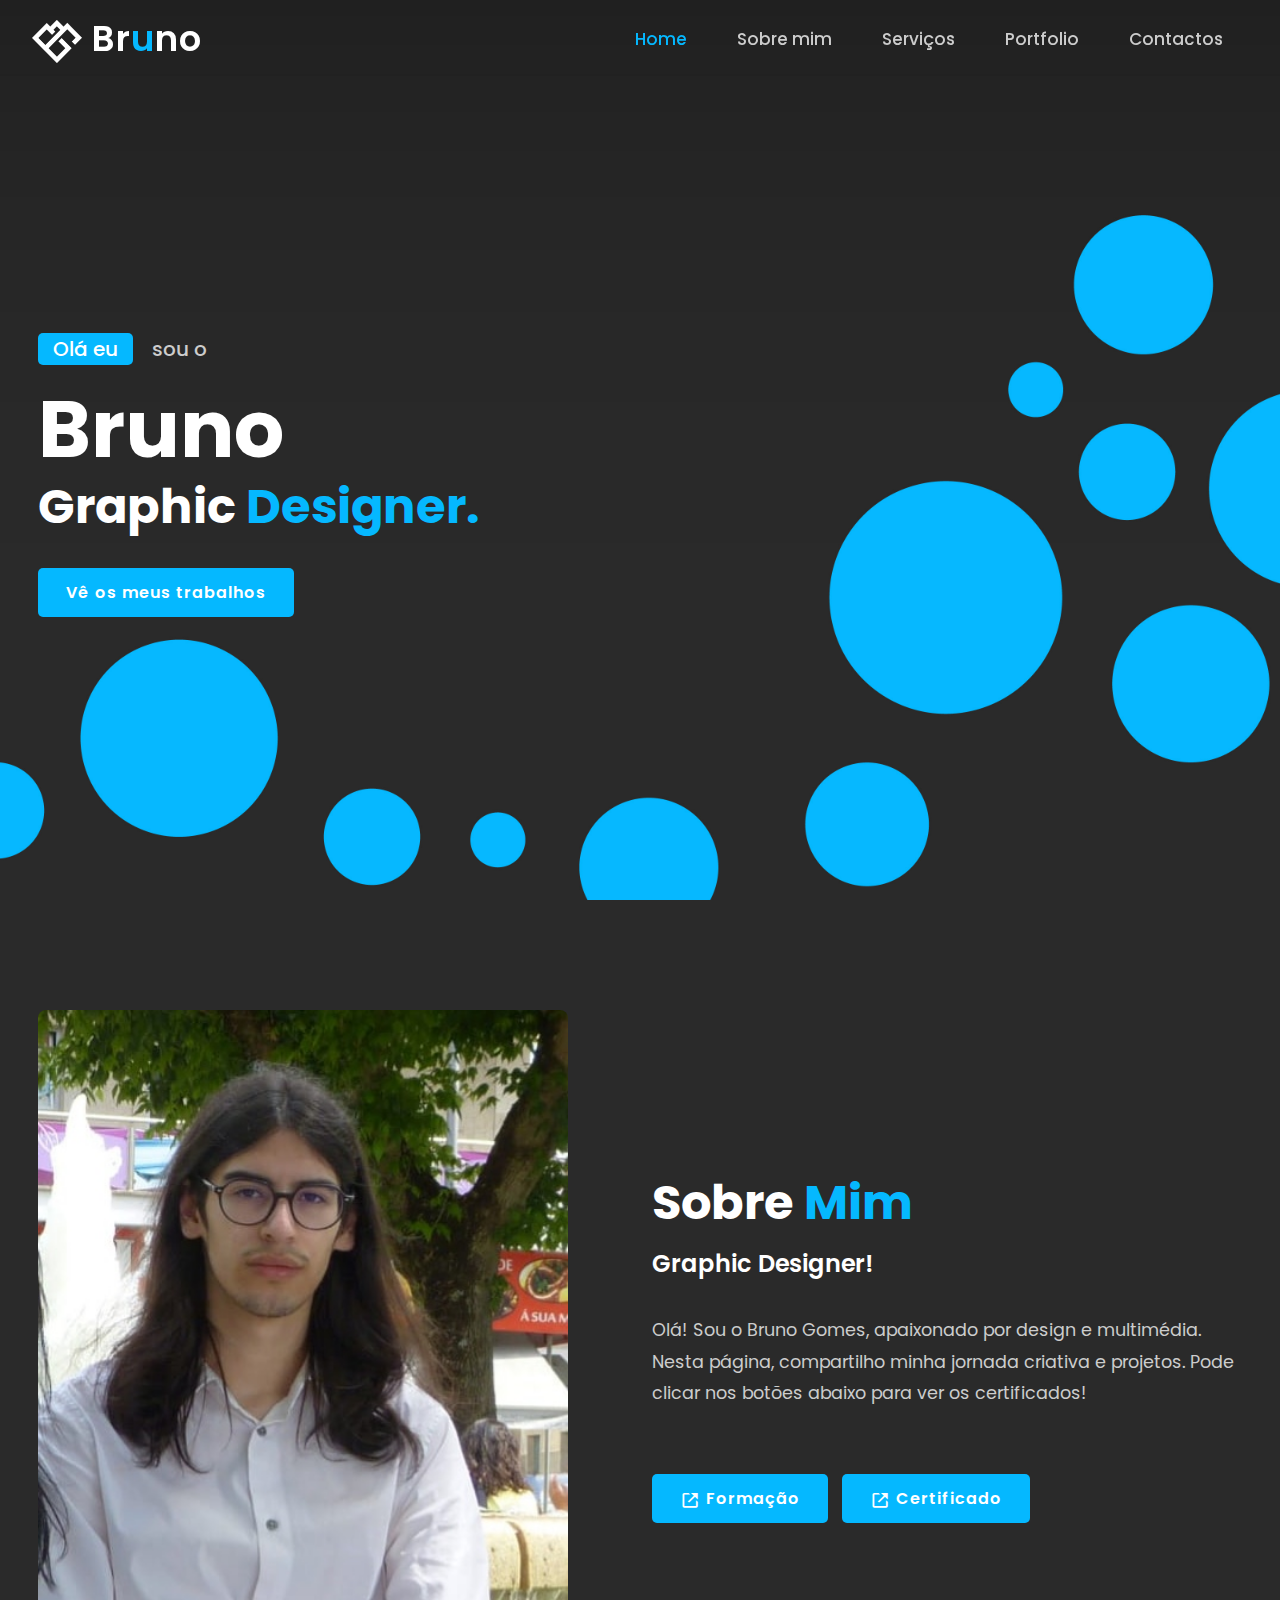
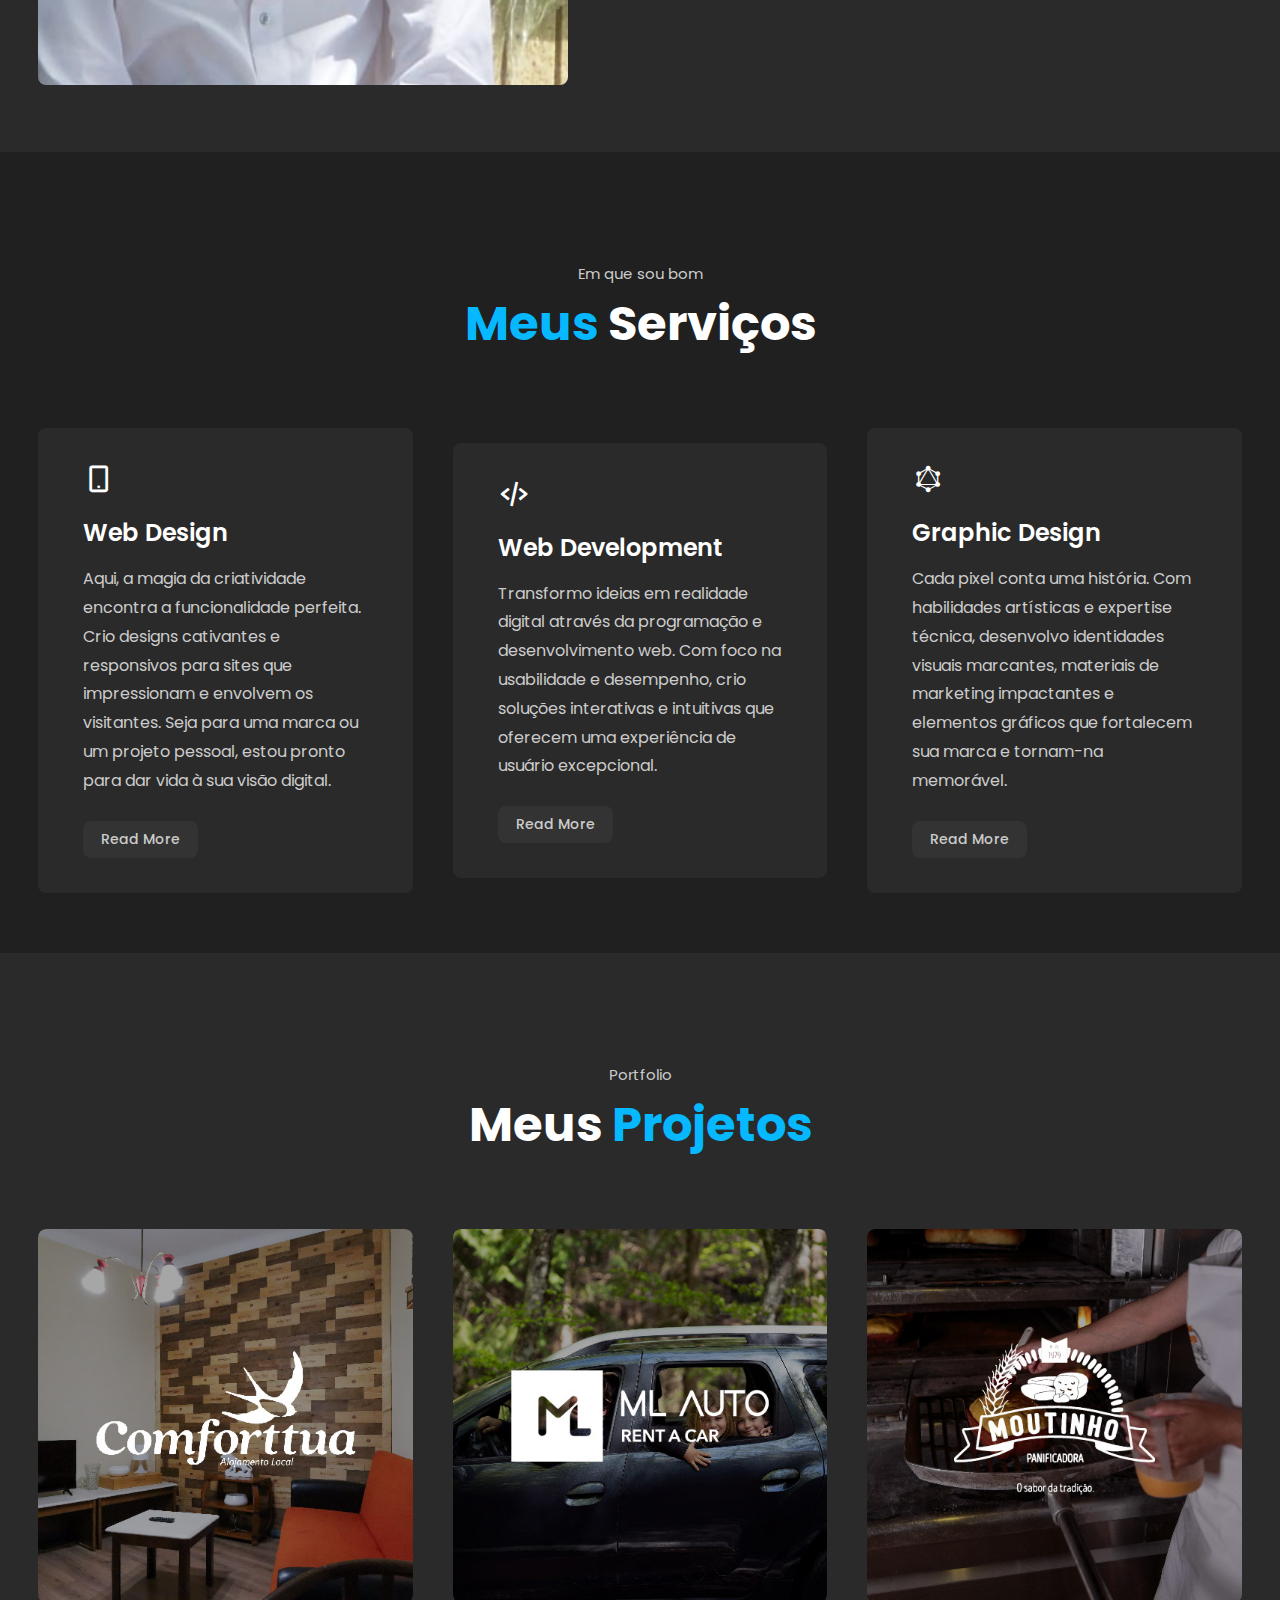
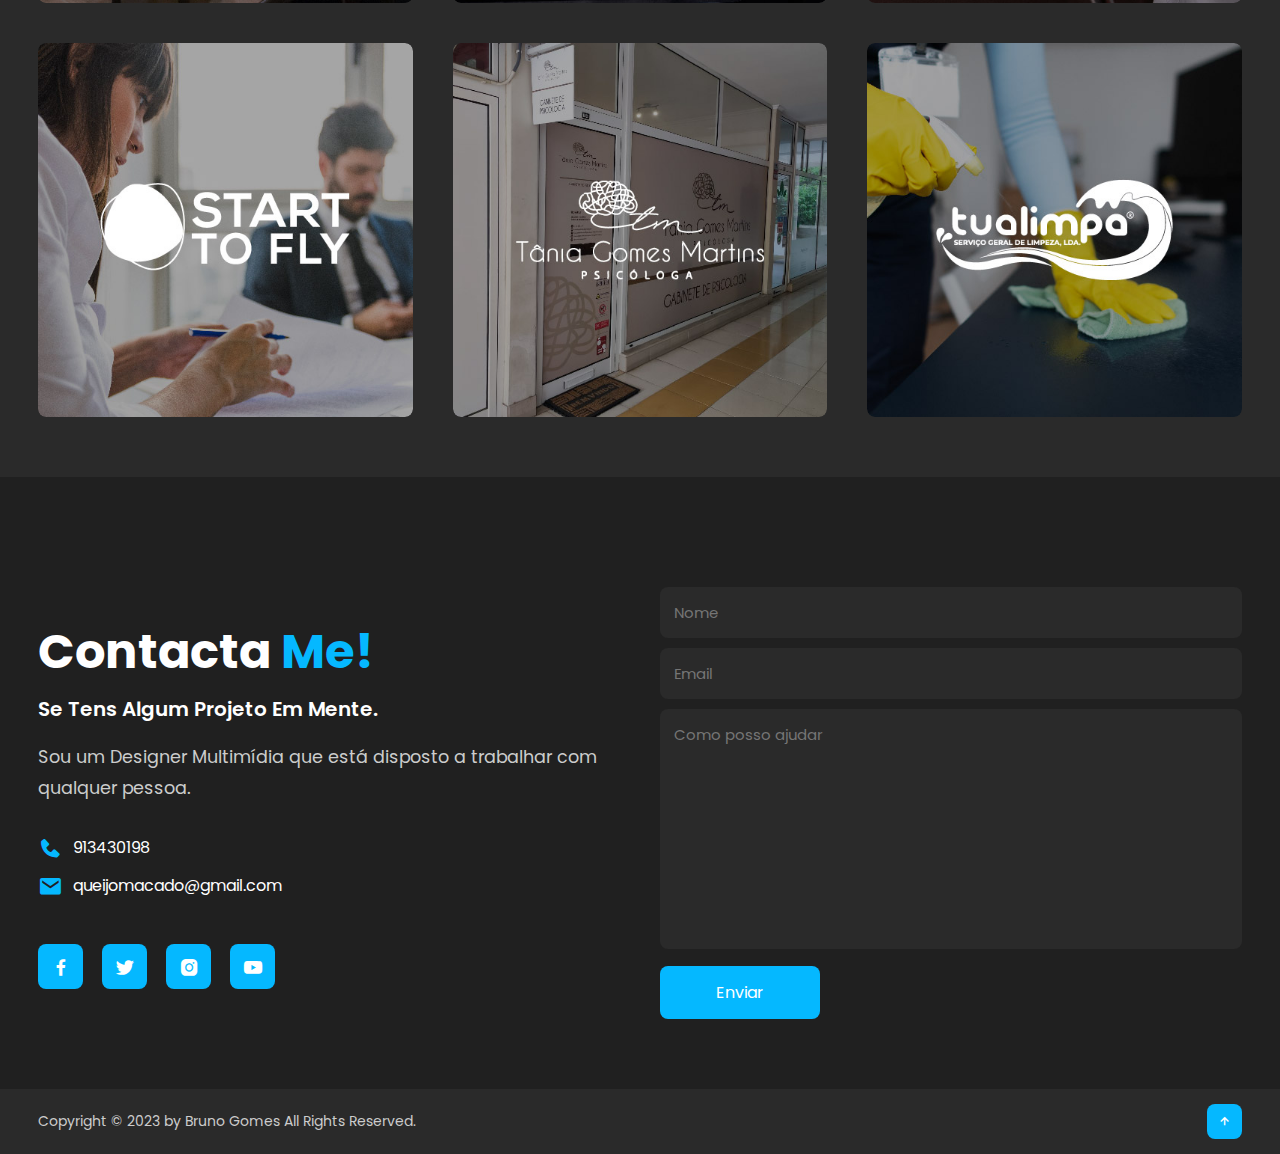
<file: index.html>
<!DOCTYPE html>
<html lang="en">
<head>
    <meta charset="UTF-8">
    <meta http-equiv="X-UA-Compatible" content="IE=edge">
    <meta name="viewport" content="width=device-width, initial-scale=1.0">
    <title>Bruno Gomes - Designer</title>
    <link rel="stylesheet" type="text/css" href="style.css">
    <link rel="icon" type="image/x-icon" href="images/logo.png">
    <link rel="stylesheet" href="https://unpkg.com/boxicons@latest/css/boxicons.min.css">
    <link rel="preconnect" href="https://fonts.googleapis.com">
    <link rel="preconnect" href="https://fonts.gstatic.com" crossorigin>
    <link href="https://fonts.googleapis.com/css2?family=Poppins:wght@300;400;500;600;700;800;900&display=swap" rel="stylesheet">
</head>
<body>
    <!--Header-->
    <header>
        <a href="index.html" class="logo"><img src="images/logo.png">Br<span>u</span>no</a>
        <ul class="navlist">
            <li><a href="#home" class="home navlink active">Home</a></li>
            <li><a href="#about" class="about navlink">Sobre mim</a></li>
            <li><a href="#services" class="services navlink">Serviços</a></li>
            <li><a href="#portfolio" class="portfolio navlink">Portfolio</a></li>
            <li><a href="#contact" class="contact navlink">Contactos</a></li>
        </ul>
        <div class="bx bx-menu" id="menu-icon">
        
        </div>
    </header>
    <!--Home-->
    <section id="home">
        <div class="home-text">
            <div class="slide">
                <span class="one">Olá eu</span>
                <span class="two">sou o</span>
            </div>
            <h1>Bruno</h1>
            <h3>Graphic<span> Designer.</span></h3>
            
            <div class="button">
                <a href="#portfolio" class="btn">Vê os meus trabalhos</a>
            </div>
        </div>
    </section>
    <!--About me-->
    <section id="about">
        <div class="about-img">
            <img src="images/me.jpeg">
        </div>
        <div class="about-text">
            <h2>Sobre <span>Mim</span></h2>
            <h4>Graphic Designer!</h4>
            <p>Olá! Sou o Bruno Gomes, apaixonado por design e multimédia. Nesta página, compartilho minha jornada criativa e projetos. Pode clicar nos botões abaixo para ver os certificados!</p>
            <a href="files/matricula.pdf" target="_blank" class="btn"><i class="bx bx-link-external"></i> Formação</a>
            <a href="files/certificado.pdf" target="_blank" class="btn"><i class="bx bx-link-external"></i> Certificado</a>
        </div>
    </section>
    <!--Services-->
    <section id="services">
        <div class="main-text">
            <p>Em que sou bom</p>
            <h2><span>Meus</span> Serviços</h2>
        </div>
        <div class="services-content">
            <div class="box">
                <div class="s-icons">
                    <i class="bx bx-mobile-alt"></i>
                </div>
                <h3>Web Design</h3>
                <p>Aqui, a magia da criatividade encontra a funcionalidade perfeita. Crio designs cativantes e responsivos para sites que impressionam e envolvem os visitantes. Seja para uma marca ou um projeto pessoal, estou pronto para dar vida à sua visão digital.</p>
                <a href="#services" class="read">Read More</a>
            </div>
            <div class="box">
                <div class="s-icons">
                    <i class='bx bx-code-alt'></i>
                </div>
                <h3>Web Development</h3>
                <p>Transformo ideias em realidade digital através da programação e desenvolvimento web. Com foco na usabilidade e desempenho, crio soluções interativas e intuitivas que oferecem uma experiência de usuário excepcional.</p>
                <a href="#services" class="read">Read More</a>
            </div>
            <div class="box">
                <div class="s-icons">
                    <i class='bx bxl-graphql'></i>
                </div>
                <h3>Graphic Design</h3>
                <p>Cada pixel conta uma história. Com habilidades artísticas e expertise técnica, desenvolvo identidades visuais marcantes, materiais de marketing impactantes e elementos gráficos que fortalecem sua marca e tornam-na memorável.</p>
                <a href="#services" class="read">Read More</a>
            </div>
        </div>
    </section>
    <!--Portfolio-->
    <section id="portfolio">
        <div class="main-text">
            <p>Portfolio</p>
            <h2>Meus <span>Projetos</span></h2>
        </div>
        <div class="portfolio-content">
            <!--1-->
            <div class="row">
                <img src="images/comfort/comfort.jpg" alt="">
                <div class="layer">
                    <h5>Comfort Tua</h5>
                    <p>A Comfort Tua é uma pousada localizada na região de Mirandela, conhecida pelo seu charme e tranquilidade. Oferecem estadias confortáveis e memoráveis.</p>
                    <a href="#portfolio"><i class="bx bx-link-external"></i></a>
                </div>
            </div>
            <!--2-->
            <div class="row">
                <img src="images/MLAUTO/rentacar.jpg" alt="">
                <div class="layer">
                    <h5>ML Auto Rent A Car</h5>
                    <p>ML Auto Rent A Car é uma empresa de aluguel de carros com uma variedade de veículos modernos e bem-mantidos.</p>
                    <a href="#portfolio"><i class="bx bx-link-external"></i></a>
                </div>
            </div>
            <!--3-->
            <div class="row">
                <img src="images/Panificadora/panificadora.jpg" alt="">
                <div class="layer">
                    <h5>Panificadora Moutinho</h5>
                    <p>É uma panificadora dedicada a fornecer produtos de panificação frescos e deliciosos para a comunidade, os pães são feitos com ingredientes de alta qualidade e com muito carinho, garantindo um sabor único em cada mordida.</p>
                    <a href="#portfolio"><i class="bx bx-link-external"></i></a>
                </div>
            </div>
            <!--4-->
            <div class="row">
                <img src="images/STF/starttofly.jpg" alt="">
                <div class="layer">
                    <h5>Start To Fly</h5>
                    <p>É uma empresa contábil dedicada a fornecer soluções financeiras sob medida para lançar o seu negócio, com uma equipa de profissionais experientes e comprometidos, conseguem ajudá-lo a navegar pelas complexidades financeiras e contábeis com facilidade.</p>
                    <a href="#portfolio"><i class="bx bx-link-external"></i></a>
                </div>
            </div>
            <!--5-->
            <div class="row">
                <img src="images/TATA/tata.jpg" alt="">
                <div class="layer">
                    <h5>Tânia Gomes Martins</h5>
                    <p>Psicóloga dedicada a apoiar e guiar indivíduos em sua jornada emocional e psicológica, com objetivo de fornecer um ambiente acolhedor e confidencial, onde você pode se sentir à vontade para compartilhar suas preocupações e desafios.</p>
                    <a href="#portfolio"><i class="bx bx-link-external"></i></a>
                </div>
            </div>
            <!--6-->
            <div class="row">
                <img src="images/TUALIMPA/tualimpa.jpg" alt="">
                <div class="layer">
                    <h5>Tualimpa</h5>
                    <p>Uma empresa especializada em serviços de limpeza e conservação para atender às necessidades do seu espaço, a equipa é composta por profissionais experientes e dedicados, comprometidos em proporcionar um ambiente limpo, organizado e acolhedor.</p>
                    <a href="#portfolio"><i class="bx bx-link-external"></i></a>
                </div>
            </div>
        </div>
    </section>
    <!--Contact-->
    <section id="contact">
        <div class="contact-text">
            <h2>Contacta <span>Me!</span></h2>
            <h4>Se Tens Algum Projeto Em Mente.</h4>
            <p>Sou um Designer Multimídia que está disposto a trabalhar com qualquer pessoa.</p>
            <div class="list">
                <li><i class='bx bxs-phone'></i>913430198</li>
                <li><i class='bx bxs-envelope' ></i>queijomacado@gmail.com</li>
            </div>
            <div class="contact-icons">
                <a href="#contact"><i class="bx bxl-facebook"></i></a>
                <a href="#contact"><i class="bx bxl-twitter"></i></a>
                <a href="#contact"><i class="bx bxl-instagram-alt"></i></a>
                <a href="#contact"><i class="bx bxl-youtube"></i></a>
            </div>
        </div>
        <div class="contact-form">
            <form action="">
                <input type="name" placeholder="Nome" required>
                <input type="email" placeholder="Email" required>
                <textarea name="" id="" cols="35" rows="10" placeholder="Como posso ajudar" required></textarea>
                <input type="submit" value="Enviar" class="submit" required>
            </form>
        </div>
    </section>
    <!--Footer-->
    <section class="end">
        <div class="last-text">
            <p>Copyright © 2023 by Bruno Gomes All Rights Reserved.</p>
        </div>
        <div class="top">
            <a href="#home"><i class="bx bx-up-arrow-alt"></i></a>
        </div>
    </section>
    <script type="text/javascript" src="js/script.js"></script>
</body>
</html>
</file>
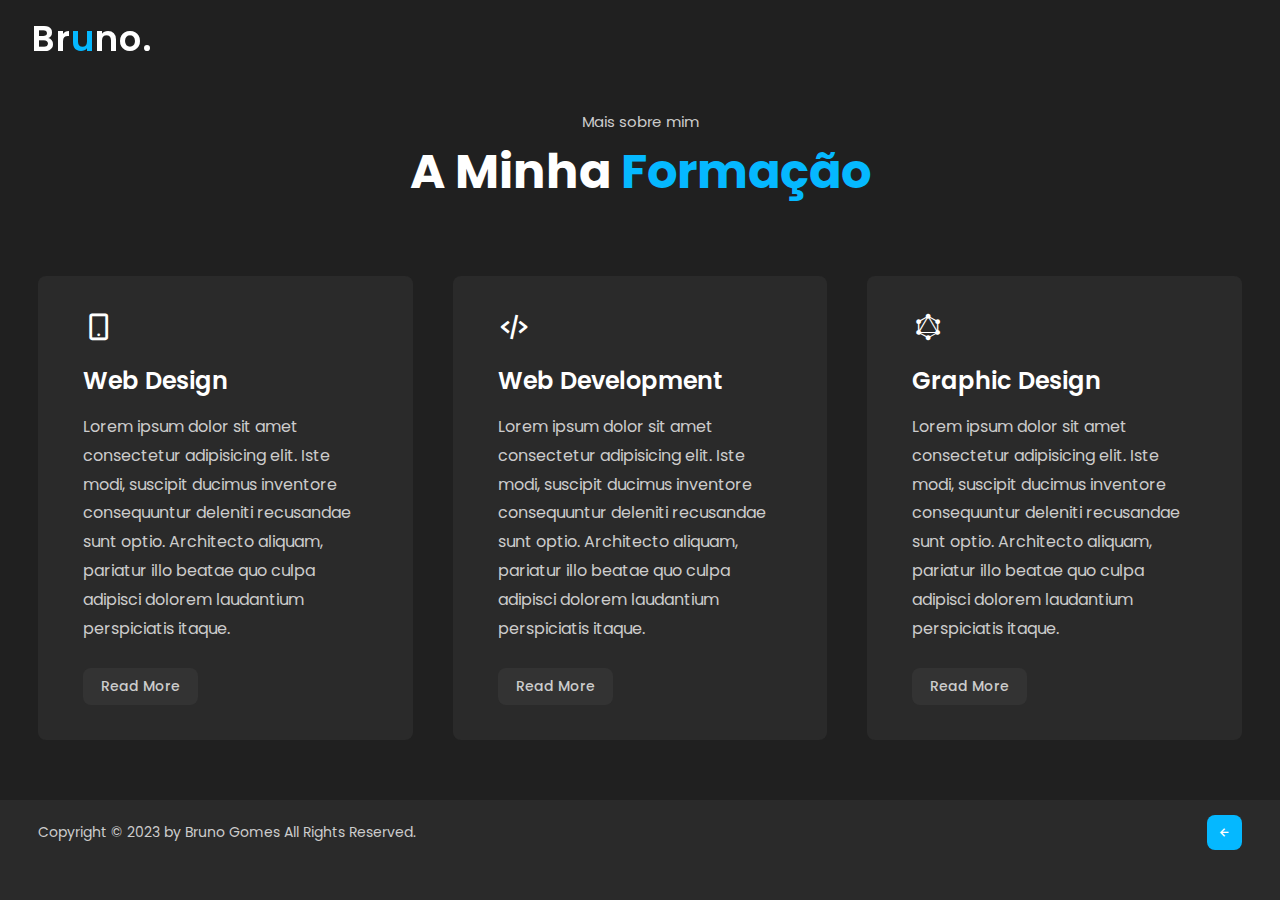
<file: comfort.html>
<!DOCTYPE html>
<html lang="en">
<head>
    <meta charset="UTF-8">
    <meta http-equiv="X-UA-Compatible" content="IE=edge">
    <meta name="viewport" content="width=device-width, initial-scale=1.0">
    <title>Bruno Gomes - Designer</title>
    <link rel="stylesheet" type="text/css" href="style.css">
    <link rel="icon" type="image/x-icon" href="images/logo.png">
    <link rel="stylesheet" href="https://unpkg.com/boxicons@latest/css/boxicons.min.css">
    <link rel="preconnect" href="https://fonts.googleapis.com">
    <link rel="preconnect" href="https://fonts.gstatic.com" crossorigin>
    <link href="https://fonts.googleapis.com/css2?family=Poppins:wght@300;400;500;600;700;800;900&display=swap" rel="stylesheet">
</head>
<body>
    <!--Header-->
    <header>
        <a href="index.html" class="logo">Br<span>u</span>no.</a>
        <ul class="navlist">
           
        </ul>
        <div class="bx bx-menu" id="menu-icon">
        
        </div>
    </header>
    <!--Services-->
    <section id="services">
        <div class="main-text">
            <p>Mais sobre mim</p>
            <h2>A Minha <span>Formação</span></h2>
        </div>
        <div class="services-content">
            <div class="box">
                <div class="s-icons">
                    <i class="bx bx-mobile-alt"></i>
                </div>
                <h3>Web Design</h3>
                <p>Lorem ipsum dolor sit amet consectetur adipisicing elit. Iste modi, suscipit ducimus inventore consequuntur deleniti recusandae sunt optio. Architecto aliquam, pariatur illo beatae quo culpa adipisci dolorem laudantium perspiciatis itaque.</p>
                <a href="#" class="read">Read More</a>
            </div>
            <div class="box">
                <div class="s-icons">
                    <i class='bx bx-code-alt'></i>
                </div>
                <h3>Web Development</h3>
                <p>Lorem ipsum dolor sit amet consectetur adipisicing elit. Iste modi, suscipit ducimus inventore consequuntur deleniti recusandae sunt optio. Architecto aliquam, pariatur illo beatae quo culpa adipisci dolorem laudantium perspiciatis itaque.</p>
                <a href="#" class="read">Read More</a>
            </div>
            <div class="box">
                <div class="s-icons">
                    <i class='bx bxl-graphql'></i>
                </div>
                <h3>Graphic Design</h3>
                <p>Lorem ipsum dolor sit amet consectetur adipisicing elit. Iste modi, suscipit ducimus inventore consequuntur deleniti recusandae sunt optio. Architecto aliquam, pariatur illo beatae quo culpa adipisci dolorem laudantium perspiciatis itaque.</p>
                <a href="#" class="read">Read More</a>
            </div>
        </div>
    </section>
    <!--Footer-->
    <section class="end">
        <div class="last-text">
            <p>Copyright © 2023 by Bruno Gomes All Rights Reserved.</p>
        </div>
        <div class="top">
            <a href="index.html"><i class="bx bx-left-arrow-alt"></i></a>
        </div>
    </section>
    <script type="text/javascript" src="js/script.js"></script>
</body>
</html>
</file>
<file: style.css>
*{
    padding: 0;
    margin: 0;
    box-sizing: border-box;
    font-family: 'Poppins', sans-serif;
    text-decoration: none;
    list-style: none;
    scroll-behavior: smooth;
}

:root{
    --bg-color: #2a2a2a;
    --second-bg-color: #202020;
    --text-color: #FFF;
    --second-color: #CCC;
    --main-color: #05b8ff;
    --big-font: 5rem;
    --h2-font: 3rem;
    --p-font: 1.1rem;
}

body{
    background: var(--bg-color);
    color: var(--text-color);
}

header{
    position: fixed;
    width: 100%;
    top: 0;
    right: 0;
    z-index: 1000;
    display: flex;
    align-items: center;
    justify-content: space-between;
    background: transparent;
    padding: 22px 15%;
    border-bottom: 1px solid transparent;
    transition: all .45s ease;
}

.logo{
    color: var(--text-color);
    font-size: 35px;
    font-weight: 600;
    letter-spacing: 1px;
}

.logo img{
    max-width: 50px;
    width: 100%;
    height: auto;
    vertical-align: middle;
    margin-right: 10px;
}

span{
    color: var(--main-color);
}

.navlist{
    display: flex;
}

.navlist a{
   color: var(--second-color);
   font-size: 17px;
   font-weight: 500;
   margin: 0 25px; 
   transition: all .45s ease;
}

.navlist a:hover{
    color: var(--main-color);
}

.navlist a.active{
    color: var(--main-color);
}

#menu-icon{
    font-size: 35px;
    color: var(--text-color);
    z-index: 10001;
    cursor: pointer;
    margin-left: 25px;
    display: none;
}

section{
    padding: 160px 15% 120px;
}

#home{
    position: relative;
    height: 100vh;
    width: 100%;
    background-image: url(images/background.jpg);
    background-size: cover;
    background-position: center;
    display: flex;
    align-items: center;
    justify-content: flex-start;
}

.slide{
    margin-bottom: 20px;
}

.one{
    display: inline-block;
    margin-right: 15px;
    height: 32px;
    padding: 0 15px;
    line-height: 32px;
    font-size: 20px;
    font-weight: 500;
    border-radius: 5px;
    background: var(--main-color);
    color: var(--text-color);
}

.two{
    display: inline-block;
    color: var(--second-color);
    font-size: 20px;
    font-weight: 500;
}

.home-text h1{
    font-size: var(--big-font);
    font-weight: 700;
    color: var(--text-color);
    line-height: 1.1;
    margin: 0 0 8px;
}

.home-text h3{
    color: var(--text-color);
    margin: 0 0 35px;
    font-size: 3rem;
    font-weight: 700;
    line-height: 1.1;
}

.home-text p{
    color: var(--second-color);
    font-size: var(--p-font);
    line-height: 1.8;
    margin-bottom: 40px;
}

.button{
    display: inline-flex;
    align-items: center;
    justify-content: center;
}

.btn{
    display: inline-block;
    padding: 12px 28px;
    background: var(--main-color);
    border-radius: 5px;
    color: var(--text-color);
    font-size: 1rem;
    margin-right: 10px;
    letter-spacing: 1px;
    font-weight: 600;
    transition: all .45s ease;
}

.btn:hover{
    transform: scale(.9);
}

.btn2{
    display: inline-flex;
    align-items: center;
    justify-content: center;
    font-size: 15px;
    font-weight: 600;
    color: var(--text-color);
    margin-left: 35px;
}

.btn2 span i{
    height: 55px;
    width: 55px;
    background: var(--main-color);
    color: var(--text-color);
    display: flex;
    align-items: center;
    justify-content: center;
    font-size: 35px;
    border-radius: 50%;
    margin-right: 15px;
    transition: all .45s ease;
}

.btn2 span i:hover{
    transform: scale(1.1) translateY(5px);
}

header.sticky{
    background: var(--bg-color);
    border-bottom: 1px solid #ffffff1a;
    padding: 12px 15%;
}

#about{
    display: grid;
    grid-template-columns: repeat(2, 1fr);
    align-items: center;
    gap: 1.5rem;
}

.about-img img{
    max-width: 530px;
    height: auto;
    width: 100%;
    border-radius: 8px;
}

.about-text h2{
    font-size: var(--h2-font);
    line-height: 1;
}

.about-text h4{
    font-size: 24px;
    font-weight: 600;
    color: var(--text-color);
    line-height: 1.7;
    margin: 17px 0 30px;
}

.about-text p{
    color: var(--second-color);
    font-size: var(--p-font);
    line-height: 1.8;
    margin-bottom: 4rem;
}

.about-text i{
    font-size: 20px;
    vertical-align: middle;
}

#services{
    background: var(--second-bg-color);
}

.main-text{
    text-align: center;
}

.main-text p{
    color: var(--second-color);
    font-size: 15px;
    margin-bottom: 15px;
}

.main-text h2{
    font-size: var(--h2-font);
    line-height: 1;
}

.services-content{
    display: grid;
    grid-template-columns: repeat(auto-fit, minmax(250px, auto));
    align-items: center;
    gap: 2.5rem;
    margin-top: 5rem;
}

.box{
    background: var(--bg-color);
    padding: 35px 45px;
    border-radius: 8px;
    transition: all .45s ease;
}

.s-icons i{
    font-size: 32px;
    margin-bottom: 20px;
}

.box h3{
    font-size: 24px;
    font-weight: 600;
    color: var(--text-color);
    margin-bottom: 15px;
}

.box p{
    color: var(--second-color);
    font-size: 1rem;
    line-height: 1.8;
    margin-bottom: 25px;
}

.read{
    display: inline-block;
    padding: 8px 18px;
    background: #333;
    color: var(--second-color);
    font-size: 14px;
    font-weight: 500;
    border-radius: 8px;
    transition: all .45s ease;
}

.read:hover{
    letter-spacing: 1px;
    background: #ffffff99;
    color: var(--text-color);
}

.box:hover{
    transform: translateY(-8px);
    cursor: pointer;
}

.portfolio-content{
    display: grid;
    grid-template-columns: repeat(auto-fit, minmax(350px, auto));
    align-items: center;
    gap: 2.5rem;
    margin-top: 5rem;
}

.row{
    position: relative;
    overflow: hidden;
    border-radius: 8px;
    cursor: pointer;
    aspect-ratio: 1;
}

.row img{
    width: 100%;
    background-size: cover;
    background-position: center;
    border-radius: 8px;
    display: block;
    transition: all .5s ease;
}

.layer{
    width: 100%;
    height: 0;
    background: linear-gradient(rgba(0,0,0,0.1), var(--main-color));
    position: absolute;
    border-radius: 8px;
    left: 0;
    bottom: 0;
    overflow: hidden;
    display: flex;
    flex-direction: column;
    align-items: center;
    justify-content: center;
    text-align: center;
    padding: 0 40px;
    transition: height .5s;
}

.layer h5{
    font-size: 20px;
    font-weight: 600;
    margin-bottom: 15px;
}

.layer p{
    color: var(--text-color);
    font-size: 1rem;
    line-height: 1.8;
}

.layer i{
    color: var(--main-color);
    margin-top: 20px;
    font-size: 20px;
    background: var(--text-color);
    width: 60px;
    height: 60px;
    display: flex;
    align-items: center;
    justify-content: center;
    border-radius: 50%;
}

.row:hover img{
    transform: scale(1.1);
    filter: blur(5px);
    -webkit-filter: blur(5px);
}

.row:hover .layer{
    height: 100%;
}

#contact{
    background: var(--second-bg-color);
    display: grid;
    grid-template-columns: repeat(2, 1fr);
    align-items: center;
    gap: 2.5rem;
}

.contact-text h4{
    color: var(--text-color);
    margin: 18px 0;
    font-size: 20px;
    font-weight: 600;
}

.contact-text h2{
    font-size: var(--h2-font);
    line-height: 1;
}

.contact-text p{
    color: var(--second-color);
    font-size: var(--p-font);
    line-height: 1.8;
    margin-bottom: 30px;
}

.list{
    margin-bottom: 2.8rem;
}

.list li{
    margin-bottom: 12px;
}

.list li a{
    display: block;
    color: var(--second-color);
    font-size: 14px;
    transition: all .45s ease;
}

.list li a:hover{
    color: var(--text-color);
    transform: translateX(5px);
}

.list i{
    color: var(--main-color);
    font-size: 25px;
    margin-right: 10px;
    vertical-align: middle;
}

.contact-icons i{
    height: 45px;
    width: 45px;
    background: var(--main-color);
    color: var(--text-color);
    font-size: 22px;
    display: inline-flex;
    align-items: center;
    justify-content: center;
    border-radius: 8px;
    margin-right: 15px;
    transition: all .45s ease;
}

.contact-icons i:hover{
    background: var(--text-color);
    color: var(--main-color);
}

.contact-form form{
    position: relative;
}

.contact-form form input, form textarea{
    width: 100%;
    padding: 14px;
    background: var(--bg-color);
    color: var(--text-color);
    border: none;
    outline: none;
    font-size: 15px;
    border-radius: 8px;
    margin-bottom: 10px;
}

.contact-form textarea{
    resize: none;
    height: 240px;
}

.contact-form .submit{
    display: inline-block;
    font-size: 16px;
    background: var(--main-color);
    color: var(--text-color);
    width: 160px;
    transition: all .45s ease;
}

.contact-form .submit:hover{
    transform: scale(1.1);
    cursor: pointer;
}

.end{
    padding: 20px 15%;
    display: flex;
    flex-wrap: wrap;
    align-items: center;
    justify-content: space-between;
    gap: 2rem;
    background: var(--bg-color);
}

.last-text p{
    color: var(--second-color);
    font-size: 14px;
}

.top i{
    padding: 10px;
    border-radius: 8px;
    font-size: 15px;
    color: var(--text-color);
    background: var(--main-color);   
}

@media (max-width: 1480px){
    header{
        padding: 12px 2.5%;
        transition: .1s;
    }
    header.sticky{
        padding: 10px 2.5%;
        transition: .1s;
    }
    section{
        padding: 110px 3% 60px;
    }
    .end{
        padding: 15px 3%;
    }
}

@media (max-width: 1100px){
    :root{
        --big-font: 4rem;
        --h2-font: 2.5rem;
        --p-font: 1rem;
        transition: .1s;
    }
    .home-text h3{
        font-size: 2.5rem;
    }
    #home{
        height: 87vh;
    }
}

@media (max-width: 920px){
    #about{
        grid-template-columns: 1fr;
    }
    .about-img{
        text-align: center;
        order: 2;
    }
    .about-img img{
        width: 100%;
        height: auto;
        max-width: 100%;
    }
    #contact{
        grid-template-columns: 1fr;
    }
}

@media (max-width: 820px){
    #menu-icon{
        display: block;
    }
    .navlist{
        position: absolute;
        top: -1000px;
        right: 0;
        left: 0;
        display: flex;
        flex-direction: column;
        background: var(--bg-color);
        text-align: left;
        transition: all .45s ease;
    }
    .navlist a{
        display: block;
        margin: 17px;
        font-size: 20px;
        transition: all .45s ease;
        color: var(--text-color);
    }
    .navlist a:hover{
        color: var(--main-color);
    }
    .navlist a.active{
        color: var(--text-color);
    }
    .navlist.open{
        top: 100%;
    }
}
</file>
